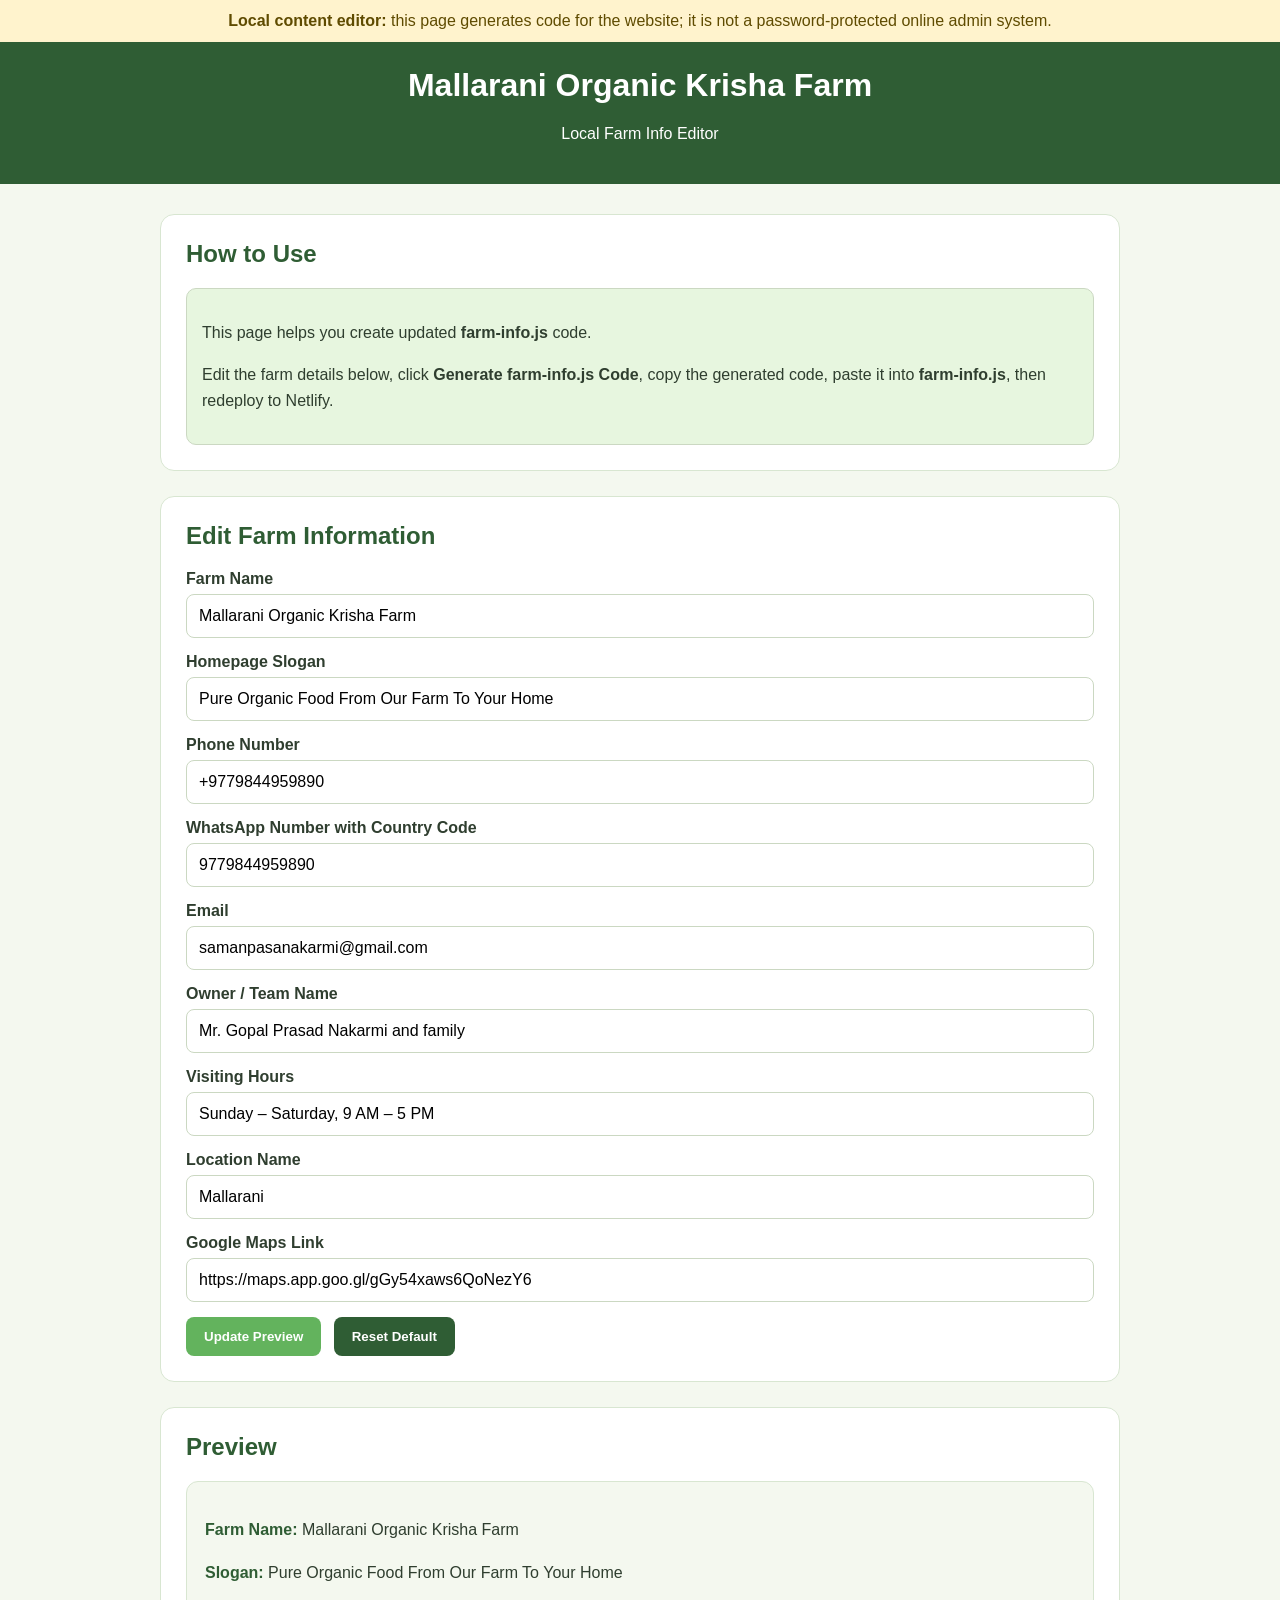
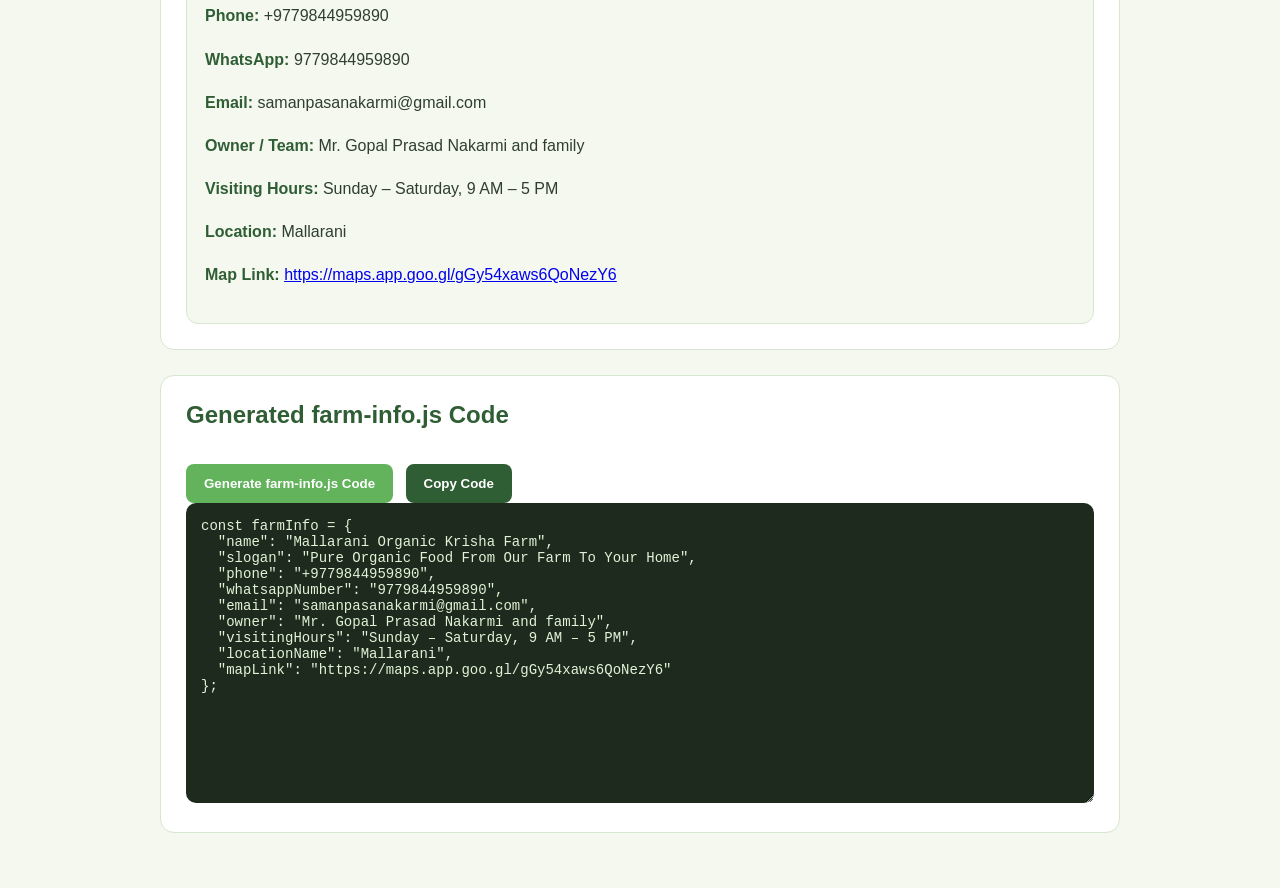
<file: farm-admin.html>
<!DOCTYPE html>
<html lang="en">
<head>
  <meta charset="UTF-8">

  <meta name="viewport" content="width=device-width, initial-scale=1.0">

  <title>Farm Info Editor | Mallarani Organic Krisha Farm</title>

  <style>
    * {
      box-sizing: border-box;
    }

    body {
      margin: 0;
      font-family: Arial, sans-serif;
      background-color: #f4f8ef;
      color: #2f3e2f;
    }

    header {
      background-color: #2f5d34;
      color: white;
      padding: 25px 20px;
      text-align: center;
    }

    main {
      max-width: 1000px;
      margin: auto;
      padding: 30px 20px;
    }

    .admin-section {
      background-color: white;
      padding: 25px;
      border-radius: 14px;
      margin-bottom: 25px;
      border: 1px solid #d8e6d1;
    }

    h1,
    h2 {
      margin-top: 0;
    }

    h2 {
      color: #2f5d34;
    }

    label {
      display: block;
      margin-top: 15px;
      margin-bottom: 6px;
      font-weight: bold;
    }

    input,
    textarea {
      width: 100%;
      padding: 12px;
      border: 1px solid #cbd8c2;
      border-radius: 8px;
      font-size: 16px;
      font-family: Arial, sans-serif;
    }

    textarea {
      min-height: 90px;
      resize: vertical;
    }

    button {
      background-color: #63b35d;
      color: white;
      border: none;
      padding: 12px 18px;
      border-radius: 8px;
      font-weight: bold;
      cursor: pointer;
      margin-top: 15px;
      margin-right: 8px;
    }

    button:hover {
      background-color: #4b9846;
    }

    .secondary-button {
      background-color: #2f5d34;
    }

    .secondary-button:hover {
      background-color: #244829;
    }

    .code-output {
      width: 100%;
      min-height: 300px;
      font-family: Consolas, monospace;
      font-size: 14px;
      background-color: #1f2a1f;
      color: #dff4d6;
      padding: 15px;
      border-radius: 10px;
      border: none;
    }

    .notice {
      background-color: #e7f6df;
      padding: 15px;
      border-radius: 10px;
      border: 1px solid #cbd8c2;
      line-height: 1.6;
    }

    .preview-box {
      background-color: #f4f8ef;
      border: 1px solid #d8e6d1;
      border-radius: 12px;
      padding: 18px;
      line-height: 1.7;
    }

    .preview-box strong {
      color: #2f5d34;
    }

    @media (max-width: 768px) {
      button {
        width: 100%;
        margin-right: 0;
      }
    }
  </style>
</head>
<body>
<div style="background:#fff3cd;color:#5f4b00;padding:12px 18px;text-align:center;font-family:Arial,sans-serif"><strong>Local content editor:</strong> this page generates code for the website; it is not a password-protected online admin system.</div>

  <header>
    <h1>Mallarani Organic Krisha Farm</h1>
    <p>Local Farm Info Editor</p>
  </header>

  <main>

    <section class="admin-section">
      <h2>How to Use</h2>

      <div class="notice">
        <p>
          This page helps you create updated <strong>farm-info.js</strong> code.
        </p>
        <p>
          Edit the farm details below, click <strong>Generate farm-info.js Code</strong>,
          copy the generated code, paste it into <strong>farm-info.js</strong>, then redeploy to Netlify.
        </p>
      </div>
    </section>

    <section class="admin-section">
      <h2>Edit Farm Information</h2>

      <label for="farmName">Farm Name</label>
      <input type="text" id="farmName">

      <label for="farmSlogan">Homepage Slogan</label>
      <input type="text" id="farmSlogan">

      <label for="farmPhone">Phone Number</label>
      <input type="text" id="farmPhone">

      <label for="farmWhatsapp">WhatsApp Number with Country Code</label>
      <input type="text" id="farmWhatsapp">

      <label for="farmEmail">Email</label>
      <input type="email" id="farmEmail">

      <label for="farmOwner">Owner / Team Name</label>
      <input type="text" id="farmOwner">

      <label for="farmHours">Visiting Hours</label>
      <input type="text" id="farmHours">

      <label for="farmLocation">Location Name</label>
      <input type="text" id="farmLocation">

      <label for="farmMapLink">Google Maps Link</label>
      <input type="text" id="farmMapLink">

      <button onclick="updatePreview()">Update Preview</button>
      <button class="secondary-button" onclick="resetDefault()">Reset Default</button>
    </section>

    <section class="admin-section">
      <h2>Preview</h2>

      <div class="preview-box" id="previewBox"></div>
    </section>

    <section class="admin-section">
      <h2>Generated farm-info.js Code</h2>

      <button onclick="generateCode()">Generate farm-info.js Code</button>
      <button class="secondary-button" onclick="copyCode()">Copy Code</button>

      <textarea class="code-output" id="codeOutput" readonly></textarea>
    </section>

  </main>

  <script>
    const defaultFarmInfo = {
      name: "Mallarani Organic Krisha Farm",
      slogan: "Pure Organic Food From Our Farm To Your Home",
      phone: "+9779844959890",
      whatsappNumber: "9779844959890",
      email: "samanpasanakarmi@gmail.com",
      owner: "Mr. Gopal Prasad Nakarmi and family",
      visitingHours: "Sunday – Saturday, 9 AM – 5 PM",
      locationName: "Mallarani",
      mapLink: "https://maps.app.goo.gl/gGy54xaws6QoNezY6"
    };

    function fillForm(info) {
      document.getElementById("farmName").value = info.name;
      document.getElementById("farmSlogan").value = info.slogan;
      document.getElementById("farmPhone").value = info.phone;
      document.getElementById("farmWhatsapp").value = info.whatsappNumber;
      document.getElementById("farmEmail").value = info.email;
      document.getElementById("farmOwner").value = info.owner;
      document.getElementById("farmHours").value = info.visitingHours;
      document.getElementById("farmLocation").value = info.locationName;
      document.getElementById("farmMapLink").value = info.mapLink;
    }

    function getFormInfo() {
      return {
        name: document.getElementById("farmName").value.trim(),
        slogan: document.getElementById("farmSlogan").value.trim(),
        phone: document.getElementById("farmPhone").value.trim(),
        whatsappNumber: document.getElementById("farmWhatsapp").value.trim(),
        email: document.getElementById("farmEmail").value.trim(),
        owner: document.getElementById("farmOwner").value.trim(),
        visitingHours: document.getElementById("farmHours").value.trim(),
        locationName: document.getElementById("farmLocation").value.trim(),
        mapLink: document.getElementById("farmMapLink").value.trim()
      };
    }

    function validateInfo(info) {
      if (!info.name || !info.slogan || !info.phone || !info.whatsappNumber || !info.email) {
        alert("Please fill farm name, slogan, phone, WhatsApp number, and email.");
        return false;
      }

      if (!info.owner || !info.visitingHours || !info.locationName || !info.mapLink) {
        alert("Please fill owner, visiting hours, location name, and Google Maps link.");
        return false;
      }

      return true;
    }

    function updatePreview() {
      const info = getFormInfo();

      if (!validateInfo(info)) {
        return;
      }

      const previewBox = document.getElementById("previewBox");

      previewBox.innerHTML = `
        <p><strong>Farm Name:</strong> ${info.name}</p>
        <p><strong>Slogan:</strong> ${info.slogan}</p>
        <p><strong>Phone:</strong> ${info.phone}</p>
        <p><strong>WhatsApp:</strong> ${info.whatsappNumber}</p>
        <p><strong>Email:</strong> ${info.email}</p>
        <p><strong>Owner / Team:</strong> ${info.owner}</p>
        <p><strong>Visiting Hours:</strong> ${info.visitingHours}</p>
        <p><strong>Location:</strong> ${info.locationName}</p>
        <p><strong>Map Link:</strong> <a href="${info.mapLink}" target="_blank">${info.mapLink}</a></p>
      `;

      generateCode();
    }

    function generateCode() {
      const info = getFormInfo();

      if (!validateInfo(info)) {
        return;
      }

      const codeOutput = document.getElementById("codeOutput");

      const code = `const farmInfo = ${JSON.stringify(info, null, 2)};`;

      codeOutput.value = code;
    }

    function copyCode() {
      const codeOutput = document.getElementById("codeOutput");

      if (!codeOutput.value.trim()) {
        generateCode();
      }

      codeOutput.select();
      document.execCommand("copy");

      alert("farm-info.js code copied. Paste it into your farm-info.js file.");
    }

    function resetDefault() {
      const confirmReset = confirm("Reset all farm information to default values?");

      if (!confirmReset) {
        return;
      }

      fillForm(defaultFarmInfo);
      updatePreview();
    }

    fillForm(defaultFarmInfo);
    updatePreview();
  </script>

</body>
</html>
</file>
